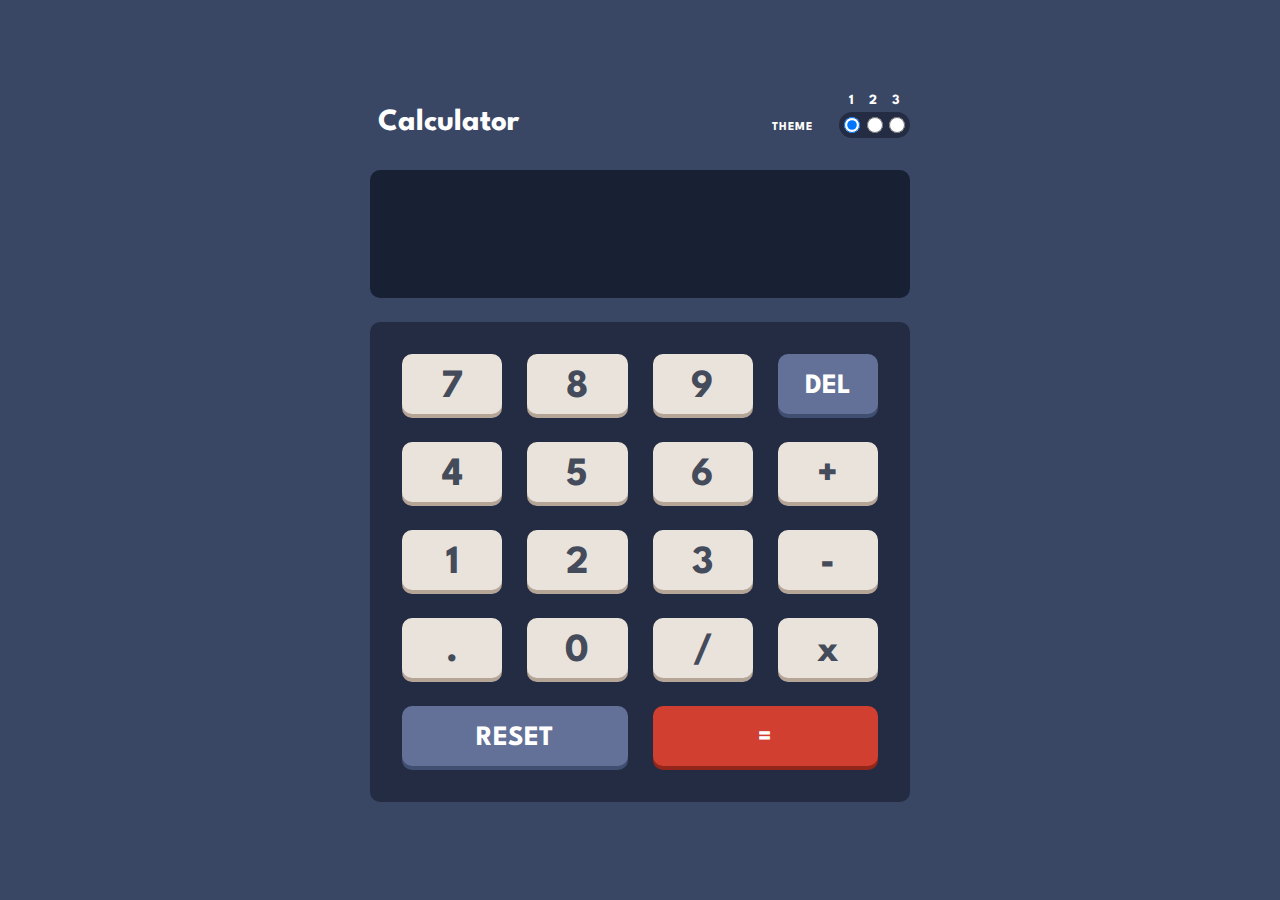
<file: calculator/index.html>
<!DOCTYPE html>
<html lang="en">

<head>
  <meta charset="UTF-8" />
  <meta name="viewport" content="width=device-width, initial-scale=1.0" />
  <link rel="icon" type="image/png" sizes="32x32" href="./images/favicon-32x32.png" />
  <link rel="stylesheet" href="style.css" />
  <link rel="preconnect" href="https://fonts.googleapis.com" />
  <link rel="preconnect" href="https://fonts.gstatic.com" crossorigin />
  <link href="https://fonts.googleapis.com/css2?family=League+Spartan:wght@700&display=swap" rel="stylesheet" />
  <title>Calculator App | Codsoft</title>
  <script src="themeChanger.js"></script>
</head>

<body>
  <main>
    <section class="logo">
      <div>
        <h1>Calculator</h1>
      </div>
      <div class="themeHeader">
        <small>Theme</small>
        <form>
          <label class="themeNum"><span>1</span><span>2</span><span>3</span></label>
          <div id="themeThumb">
            <label for="dark" class="visuallyHidden">Dark Theme</label>
            <input type="radio" value="dark" id="dark" name="theme" checked />
            <label for="light" class="visuallyHidden">Light Theme</label>
            <input type="radio" value="light" id="light" name="theme" />
            <label for="purple" class="visuallyHidden">Purple Theme</label>
            <input type="radio" value="purple" id="purple" name="theme" />
          </div>
        </form>
      </div>
    </section>
    <div class="screen">
      <label for="screen" class="visuallyHidden">Screen</label>
      <input type="text" id="screen" disabled />
    </div>
    <div class="btnInput">
      <button class="btn hollow" data-val="7">7</button>
      <button class="btn hollow" data-val="8">8</button>
      <button class="btn hollow" data-val="9">9</button>
      <button class="filled" id="delBtn">Del</button>
      <button class="btn hollow" data-val="4">4</button>
      <button class="btn hollow" data-val="5">5</button>
      <button class="btn hollow" data-val="6">6</button>
      <button class="btn hollow" data-val="+">+</button>
      <button class="btn hollow" data-val="1">1</button>
      <button class="btn hollow" data-val="2">2</button>
      <button class="btn hollow" data-val="3">3</button>
      <button class="btn hollow" data-val="-">-</button>
      <button class="btn hollow" data-val="." data-val2="0.">.</button>
      <button class="btn hollow" data-val="0">0</button>
      <button class="btn hollow" data-val="/">/</button>
      <button class="btn hollow" data-val="*">x</button>
      <button class="filled" id="resetBtn">Reset</button>
      <button class="equalBtn" id="equalBtn">=</button>
    </div>
  </main>

  <script src="calculator.js"></script>
</body>

</html>
</file>
<file: calculator/style.css>
*,
*::before,
*::after {
  margin: 0;
  padding: 0;
  box-sizing: border-box;
}

:root {
  /*Theme 1*/
  --theme-1-main-bg: hsl(222, 26%, 31%);
  --theme-1-toggle-and-keypad-bg: hsl(223, 31%, 20%);
  --theme-1-screen-bg: hsl(224, 36%, 15%);
  --theme-1-screen-text: white;
  --theme-1-filled-key-bg: hsl(225, 21%, 49%);
  --theme-1-filled-key-shadow: hsl(224, 28%, 35%);
  --theme-1-filled-hv: hsl(224, 51%, 76%);
  --theme-1-equal-and-toggle-ball-bg: hsl(6, 63%, 50%);
  --theme-1-equal-and-toggle-ball-hv: hsl(6, 93%, 67%);
  --theme-1-equal-shadow: hsl(6, 70%, 34%);
  --theme-1-hollow-key-bg: hsl(30, 25%, 89%);
  --theme-1-hollow-key-shadow: hsl(28, 16%, 65%);
  --theme-1-hollow-hv: white;
  --theme-1-btn-text: hsl(221, 14%, 31%);
  --theme-1-equal-text: white;
  --theme-1-body-text: white;

  /*Theme 2*/
  --theme-2-main-bg: hsl(0, 0%, 90%);
  --theme-2-toggle-and-keypad-bg: hsl(0, 5%, 81%);
  --theme-2-screen-bg: hsl(0, 0%, 93%);
  --theme-2-screen-text: hsl(60, 10%, 19%);
  --theme-2-filled-key-bg: hsl(185, 42%, 37%);
  --theme-2-filled-key-shadow: hsl(185, 58%, 25%);
  --theme-2-filled-hv: hsl(186, 41%, 56%);
  --theme-2-equal-and-toggle-ball-bg: hsl(25, 98%, 40%);
  --theme-2-equal-and-toggle-ball-hv: hsl(25, 100%, 61%);
  --theme-2-equal-shadow: hsl(25, 99%, 27%);
  --theme-2-hollow-key-bg: hsl(45, 7%, 89%);
  --theme-2-hollow-key-shadow: hsl(35, 11%, 61%);
  --theme-2-hollow-hv: white;
  --theme-2-btn-text: hsl(60, 10%, 19%);
  --theme-2-equal-text: white;
  --theme-2-body-text: hsl(60, 10%, 19%);

  /*Theme 3*/
  --theme-3-main-bg: hsl(268, 75%, 9%);
  --theme-3-toggle-and-keypad-bg: hsl(268, 71%, 12%);
  --theme-3-screen-bg: hsl(268, 71%, 12%);
  --theme-3-screen-text: hsl(52, 100%, 62%);
  --theme-3-filled-key-bg: hsl(281, 89%, 26%);
  --theme-3-filled-key-shadow: hsl(285, 91%, 52%);
  --theme-3-filled-hv: hsl(280, 56%, 44%);
  --theme-3-equal-and-toggle-ball-bg: hsl(176, 100%, 44%);
  --theme-3-equal-and-toggle-ball-hv: hsl(176, 100%, 79%);
  --theme-3-equal-shadow: hsl(177, 92%, 70%);
  --theme-3-hollow-key-bg: hsl(268, 47%, 21%);
  --theme-3-hollow-key-shadow: hsl(290, 70%, 36%);
  --theme-3-hollow-hv: hsl(267, 53%, 44%);
  --theme-3-btn-text: hsl(52, 100%, 62%);
  --theme-3-equal-text: hsl(198, 20%, 13%);
  --theme-3-body-text: hsl(52, 100%, 62%);

  /*Default Theme Variables*/

  --main-bg: var(--theme-1-main-bg);
  --toggle-and-keypad-bg: var(--theme-1-toggle-and-keypad-bg);
  --screen-bg: var(--theme-1-screen-bg);
  --screen-text: var(--theme-1-screen-text);
  --filled-key-bg: var(--theme-1-filled-key-bg);
  --filled-key-shadow: var(--theme-1-filled-key-shadow);
  --filled-hv: var(--theme-1-filled-hv);
  --equal-and-toggle-ball-bg: var(--theme-1-equal-and-toggle-ball-bg);
  --equal-and-toggle-ball-hv: var(--theme-1-equal-and-toggle-ball-hv);
  --equal-shadow: var(--theme-1-equal-shadow);
  --hollow-key-bg: var(--theme-1-hollow-key-bg);
  --hollow-key-shadow: var(--theme-1-hollow-key-shadow);
  --hollow-hv: var(--theme-1-hollow-hv);
  --btn-text: var(--theme-1-btn-text);
  --equal-text: var(--theme-1-equal-text);
  --body-text: var(--theme-1-body-text);

  /*Screen Desktop*/
  --fs-screen-desktop: 54px;
  --fs-screen-mobile: 38px;
}

body {
  display: flex;
  align-items: center;
  justify-content: center;
  margin: 94px 0;
  color: var(--body-text);
  background: var(--main-bg);
  font-family: "League Spartan", sans-serif;
  font-weight: 700;
  transition: all 0.5s linear;
}

button {
  height: 60px;
  font: inherit;
  font-size: 40px;
  border-radius: 10px;
  border: none;
  outline: none;
  cursor: pointer;
  transition: all 0.5s linear;
}

main {
  width: 540px;
}

/*Header*/

.logo {
  display: flex;
  justify-content: space-between;
  align-items: flex-end;
  margin-bottom: 32px;
  position: relative;
}

.logo h1 {
  font-size: 31px;
  padding-left: 8px;
  position: absolute;
  top: 14px;
}

.themeHeader {
  display: flex;
  flex-direction: row;
  align-items: flex-end;
  gap: 28px;
  text-transform: uppercase;
}

.themeHeader small {
  font-size: 12px;
  letter-spacing: 1px;
  margin-right: -2px;
  margin-bottom: 5px;
}

.themeHeader form {
  display: flex;
  flex-direction: column;
  align-items: center;
  width: 71px;
}

.themeHeader form .themeNum {
  display: flex;
  gap: 15px;
  margin-bottom: 5px;
  font-size: 14px;
}

/*Checkbox Styling*/

#themeThumb {
  width: 100%;
  display: flex;
  justify-content: space-between;
  gap: 0;
  height: 26px;
  padding: 5px;
  border-radius: 50px;
}

input[type="radio"] {
  --webkit-appearance: none;
  width: 16px;
  height: 16px;
  outline: none;
  border-radius: 50%;
  cursor: pointer;
}

/*Thumb Style*/

input[name="theme"]:checked {
  background: var(--equal-and-toggle-ball-bg);
}

input[name="theme"]:checked:hover {
  background: var(--equal-and-toggle-ball-hv);
}

/*Track Style*/

#themeThumb {
  background: var(--toggle-and-keypad-bg);
}

/*Screen Style*/

.screen {
  display: flex;
  flex-direction: column;
  margin-bottom: 24px;
  height: 128px;
}

#screen {
  width: 100%;
  height: 100%;
  padding: 1px 32px 0;
  font: inherit;
  color: var(--screen-text);
  font-size: var(--fs-screen-desktop);
  text-align: right;
  border-radius: 10px;
  border: none;
  outline: none;
  transition: all 0.5s linear;
}

.screen input {
  background: var(--screen-bg);
  color: white;
}

/*Button*/

.btnInput {
  width: 100%;
  padding: 32px 32px 36px;
  display: grid;
  grid-template-columns: repeat(4, 1fr);
  gap: 28px 25px;
  border-radius: 10px;
}

.btnInput {
  background: var(--toggle-and-keypad-bg);
}

.hollow {
  padding-top: 6px;
  background: var(--hollow-key-bg);
  color: var(--btn-text);
  box-shadow: 0 4px 0 var(--hollow-key-shadow);
}

.hollow:hover {
  background: var(--hollow-hv);
}

.filled {
  text-transform: uppercase;
  font-size: 28px;
  padding-top: 4px;
  background: var(--filled-key-bg);
  color: white;
  box-shadow: 0 4px 0 var(--filled-key-shadow);
}

.filled:hover {
  background: var(--filled-hv);
}

#resetBtn {
  grid-column: span 2;
}

#equalBtn {
  grid-column: span 2;
  font-size: 26px;
  padding-top: 4px;
  background: var(--equal-and-toggle-ball-bg);
  color: white;
  box-shadow: 0 4px 0 var(--equal-shadow);
}

#equalBtn:hover {
  background: var(--equal-and-toggle-ball-hv);
}

.visuallyHidden {
  clip: rect(0 0 0 0);
  clip-path: inset(50%);
  height: 1px;
  overflow: hidden;
  position: absolute;
  white-space: nowrap;
  width: 1px;
}

/*Theme 2*/

[data-theme="light"] {
  --main-bg: var(--theme-2-main-bg);
  --toggle-and-keypad-bg: var(--theme-2-toggle-and-keypad-bg);
  --screen-bg: var(--theme-2-screen-bg);
  --screen-text: var(--theme-2-screen-text);
  --filled-key-bg: var(--theme-2-filled-key-bg);
  --filled-key-shadow: var(--theme-2-filled-key-shadow);
  --filled-hv: var(--theme-2-filled-hv);
  --equal-and-toggle-ball-bg: var(--theme-2-equal-and-toggle-ball-bg);
  --equal-and-toggle-ball-hv: var(--theme-2-equal-and-toggle-ball-hv);
  --equal-shadow: var(--theme-2-equal-shadow);
  --hollow-key-bg: var(--theme-2-hollow-key-bg);
  --hollow-key-shadow: var(--theme-2-hollow-key-shadow);
  --hollow-hv: var(--theme-2-hollow-hv);
  --btn-text: var(--theme-2-btn-text);
  --equal-text: var(--theme-2-equal-text);
  --body-text: var(--theme-2-body-text);
}

/*Theme 3*/

[data-theme="purple"] {
  --main-bg: var(--theme-3-main-bg);
  --toggle-and-keypad-bg: var(--theme-3-toggle-and-keypad-bg);
  --screen-bg: var(--theme-3-screen-bg);
  --screen-text: var(--theme-3-screen-text);
  --filled-key-bg: var(--theme-3-filled-key-bg);
  --filled-key-shadow: var(--theme-3-filled-key-shadow);
  --filled-hv: var(--theme-3-filled-hv);
  --equal-and-toggle-ball-bg: var(--theme-3-equal-and-toggle-ball-bg);
  --equal-and-toggle-ball-hv: var(--theme-3-equal-and-toggle-ball-hv);
  --equal-shadow: var(--theme-3-equal-shadow);
  --hollow-key-bg: var(--theme-3-hollow-key-bg);
  --hollow-key-shadow: var(--theme-3-hollow-key-shadow);
  --hollow-hv: var(--theme-3-hollow-hv);
  --btn-text: var(--theme-3-btn-text);
  --equal-text: var(--theme-3-equal-text);
  --body-text: var(--theme-3-body-text);
}

/*Mobile*/

@media only screen and (max-width: 600px) {
  body {
    margin: 27px 0;
  }

  main {
    width: 325px;
  }

  button {
    font-size: 32px;
    border-radius: 5px;
  }

  /*Screen Style*/

  .screen {
    height: 88px;
  }

  #screen {
    font-size: var(--fs-screen-mobile);
    padding: 0 25px 0;
  }

  /*Button Style*/

  .btnInput {
    padding: 24px;
    gap: 17px 13px;
  }

  .hollow {
    padding-top: 8px;
  }

  .filled {
    font-size: 20px;
    padding-top: 2px;
  }

  #equalBtn {
    font-size: 20px;
  }
}

@media only screen and (max-width: 340px) {
  main {
    width: calc((100vw) - 26px);
  }
}
</file>
